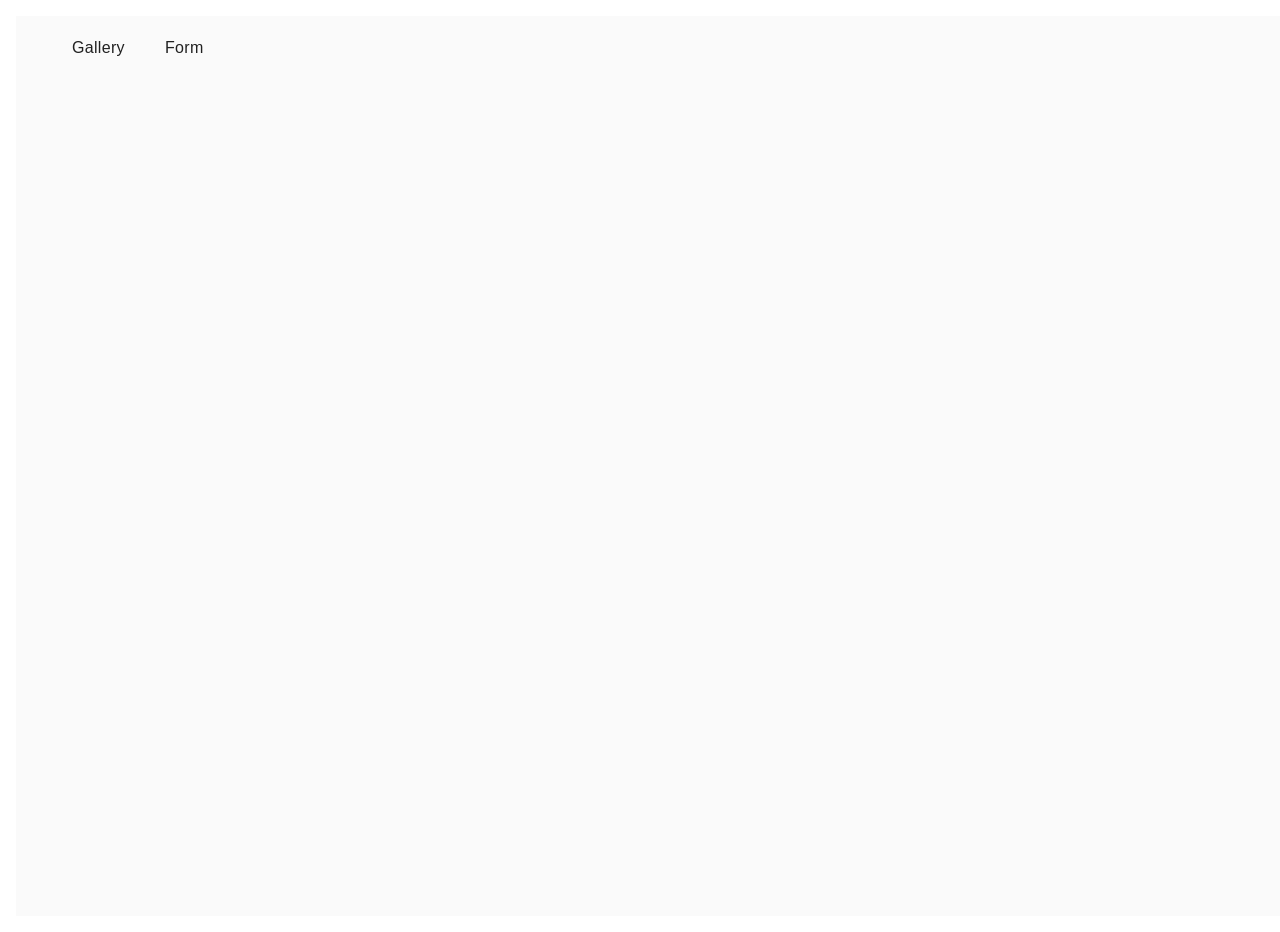
<file: src/index.html>
<!doctype html>
<html lang="en">
  <head>
    <meta charset="UTF-8" />
    <link rel="icon" type="image/svg+xml" href="./img/logo.svg" />
    <meta name="viewport" content="width=device-width, initial-scale=1.0" />
    <title>HomeWork 09</title>
    <link rel="stylesheet" href="./css/styles.css" />
  </head>
  <body>
    <header class="header">
      <div class="container">
        <nav class="nav">
          <ul class="nav-list">
            <li class="nav-item">
              <a class="nav-link {=$highlight-act}" href="./1-gallery.html"
                >Gallery</a
              >
            </li>
            <li class="nav-item">
              <a class="nav-link {=$highlight-curr}" href="./2-form.html"
                >Form</a
              >
            </li>
          </ul>
        </nav>
      </div>
    </header>

    <main></main>
  </body>
</html>
</file>
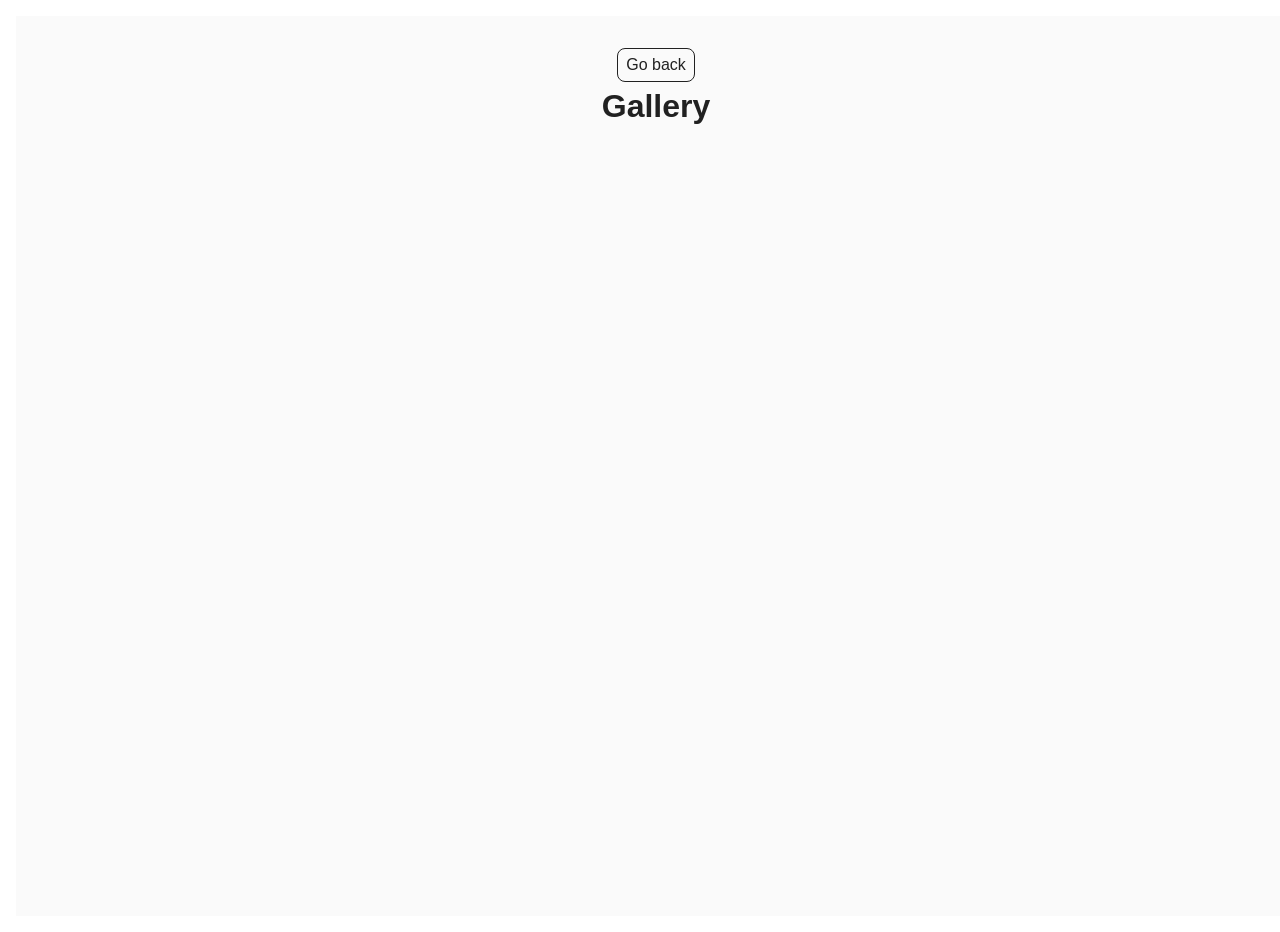
<file: src/1-gallery.html>
<!doctype html>
<html lang="en">
  <head>
    <meta charset="UTF-8" />
    <meta http-equiv="X-UA-Compatible" content="IE=edge" />
    <meta name="viewport" content="width=device-width, initial-scale=1.0" />
    <title>Gallery</title>
    <link rel="stylesheet" href="./css/styles.css" />
  </head>
  <body>
    <main>
      <div class="container">
        <a class="back-link" href="./index.html">Go back</a>
        <h1 class="main-title">Gallery</h1>
        <ul class="gallery"></ul>
      </div>
    </main>
    <script type="module" src="./js/1-gallery.js"></script>
  </body>
</html>
</file>
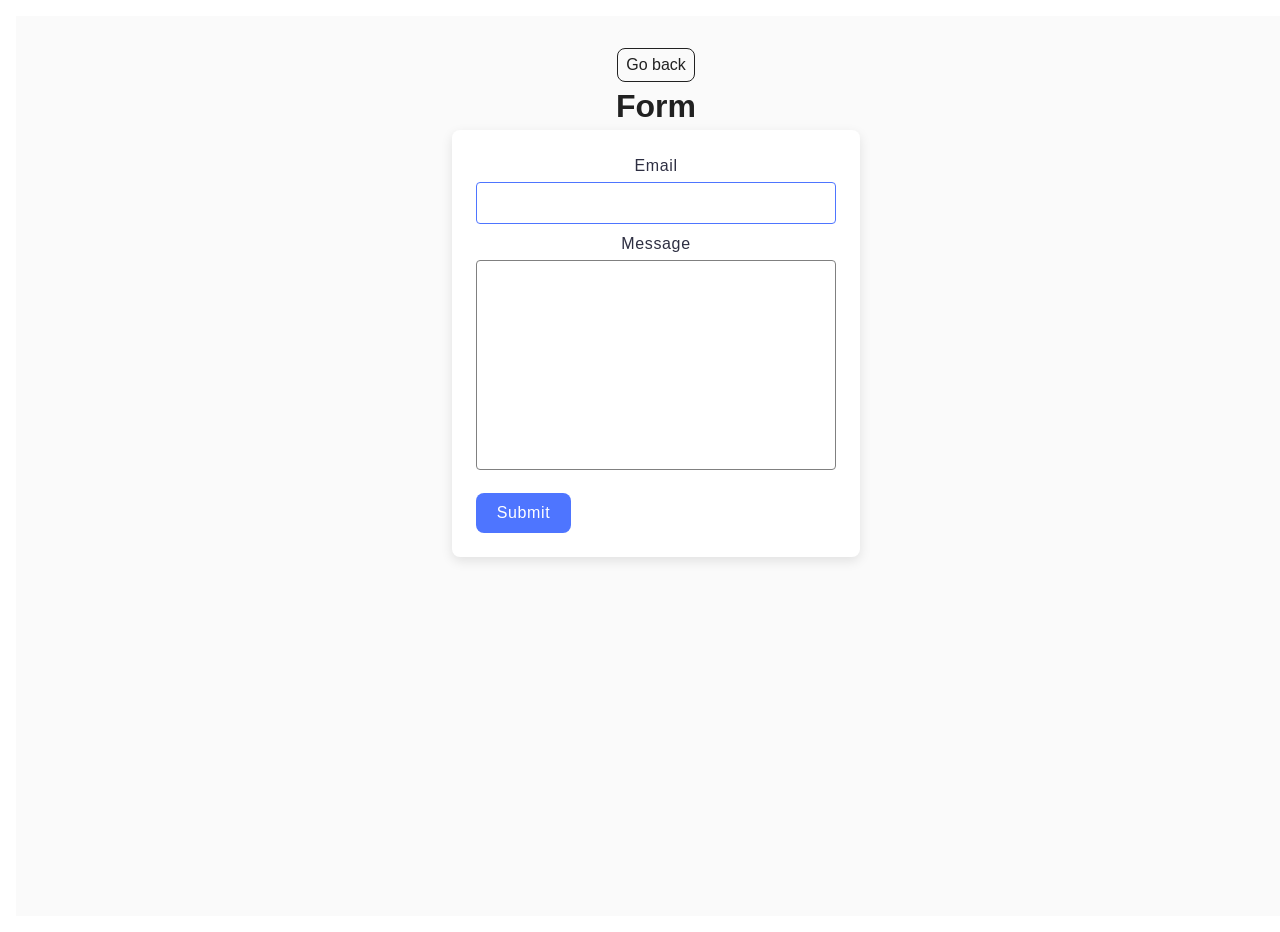
<file: src/2-form.html>
<!doctype html>
<html lang="en">
  <head>
    <meta charset="UTF-8" />
    <meta http-equiv="X-UA-Compatible" content="IE=edge" />
    <meta name="viewport" content="width=device-width, initial-scale=1.0" />
    <title>Form</title>
    <link rel="stylesheet" href="./css/styles.css" />
  </head>
  <body>
    <main>
      <div class="container">
        <a class="back-link" href="./index.html">Go back</a>
        <h1 class="main-title">Form</h1>
        <form class="feedback-form" autocomplete="off">
          <label>
            Email
            <input type="email" name="email" autofocus />
          </label>
          <label>
            Message
            <textarea name="message" rows="8"></textarea>
          </label>
          <button type="submit">Submit</button>
        </form>
      </div>
    </main>
    <script type="module" src="./js/2-form.js"></script>
  </body>
</html>
</file>
<file: src/css/styles.css>
/**
  |============================
  | include css partials with
  | default @import url()
  |============================
*/
/* Common styles */
@import url('./reset.css');
@import url('./base.css');
@import url('./container.css');
@import url('./animations.css');

/* Sections style */
@import url('./header.css');
@import url('./vite-promo.css');
@import url('./badges.css');
@import url('./back-link.css');
@import url('./footer.css');

* {
  box-sizing: border-box;
}

body {
  margin: 16px;
  font-family: "Montserrat", -apple-system, BlinkMacSystemFont, 'Segoe UI', Roboto, Oxygen,
    Ubuntu, Cantarell, 'Open Sans', 'Helvetica Neue', sans-serif;
  -webkit-font-smoothing: antialiased;
  -moz-osx-font-smoothing: grayscale;
  background-color: #fafafa;
  color: #212121;
  line-height: 1.5;
}

/* Gallery styles */
.gallery {
  display: flex;
  gap: 24px;
  list-style: none;
  padding: 0;
  margin: 40px auto;
  max-width: 1224px;
  flex-wrap: wrap;
  justify-content: center;
}

.gallery-item {
  width: 360px;
}

.gallery-link {
  display: flex;
  justify-content: center;
  align-items: center;
}

.gallery-image {
  display: block;
  width: 360px;
  height: 200px;
  object-fit: cover;
  transition: transform 0.3s cubic-bezier(0.4, 0, 0.2, 1);
}

.gallery-link:hover .gallery-image,
.gallery-link:focus .gallery-image {
  transform: scale(1.044);
}


.feedback-form {
  width: 408px;
  margin: 0 auto;    
  padding: 24px;
  background-color: #fff;
  border-radius: 8px;  
  box-shadow: 0 4px 12px rgba(0, 0, 0, 0.1); 
}

.feedback-form label {
  display: block;      
  margin-bottom: 8px;
  font-family: 'Montserrat', sans-serif;
  font-weight: 400;
  font-size: 16px;
  line-height: 1.5;
  letter-spacing: 0.04em;
  color: #2e2f42;
}

.feedback-form input,
.feedback-form textarea {
  width: 100%;         
  padding: 8px 16px;
  margin-top: 4px;      
  border: 1px solid #808080;
  border-radius: 4px;
  font-family: 'Montserrat', sans-serif;
  font-size: 16px;
  line-height: 1.5;
  letter-spacing: 0.04em;
  color: #2e2f42;
  box-sizing: border-box;
  transition: border-color 0.3s ease;
  resize: none; 
}

.feedback-form input:hover,
.feedback-form textarea:hover {
  border-color: #000;  
}

.feedback-form input:focus,
.feedback-form textarea:focus {
  outline: none;
  border-color: #4e75ff; 
}

.feedback-form button {
  display: block;
  min-width: 95px;     
  padding: 8px 16px;
  margin-top: 16px;
  background-color: #4e75ff;
  border: none;
  border-radius: 8px;
  font-family: 'Montserrat', sans-serif;
  font-weight: 500;
  font-size: 16px;
  line-height: 1.5;
  letter-spacing: 0.04em;
  color: #fff;
  cursor: pointer;
  transition: background-color 0.3s ease;
}

.feedback-form button:hover {
  background-color: #6c8cff; 
}
</file>
